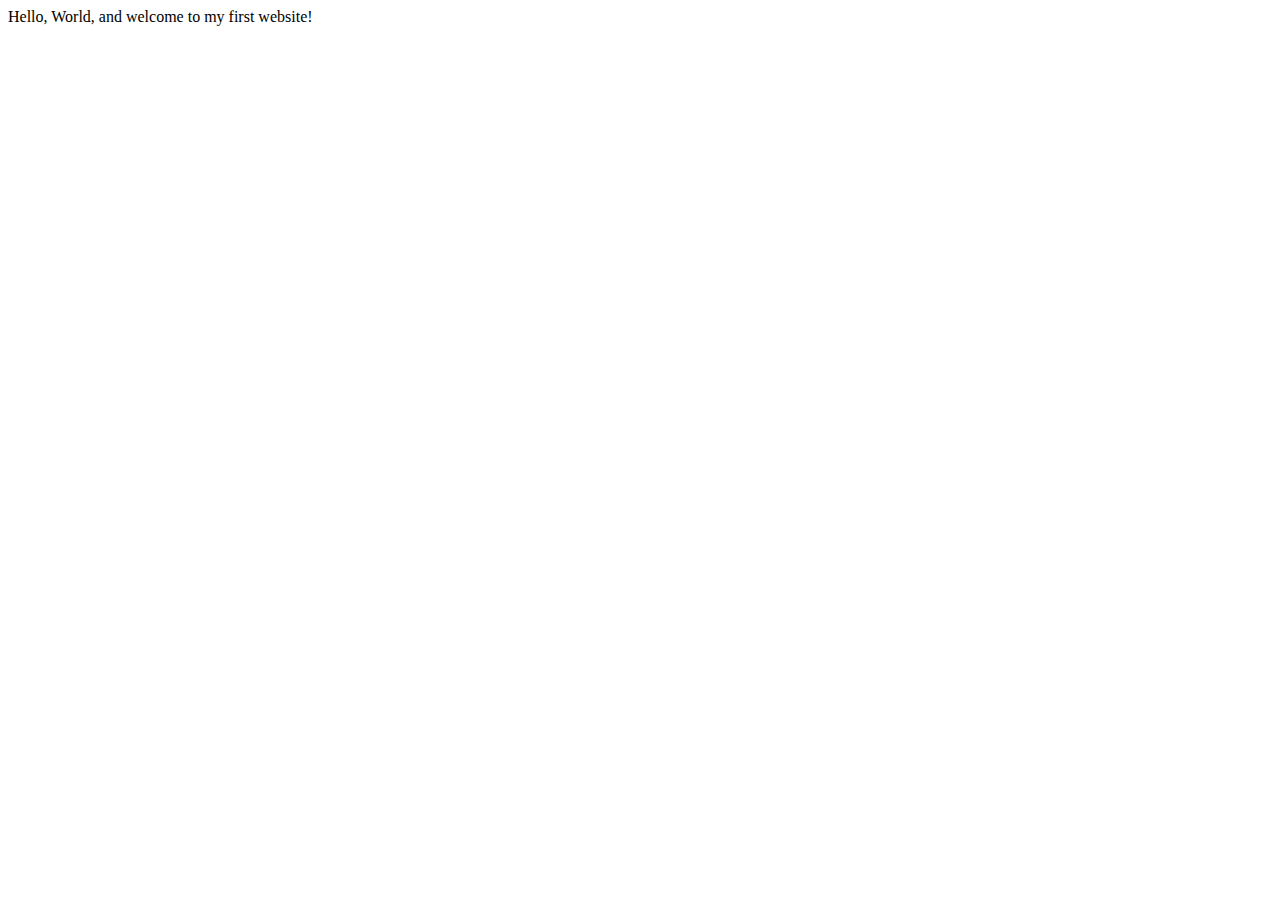
<file: Index.html>
<!DOCTYPE html>
<!-- saved from url=(0043)file:///C:/Users/Nadin/Downloads/index.html -->
<html lang="en"><head><meta http-equiv="Content-Type" content="text/html; charset=UTF-8">
        
        <meta name="viewport" content="width=device-width, initial-scale=1.0">
        <title>My First Website</title>
    </head>
    <body>
       Hello, World, and welcome to my first website!
    
</body></html>
</file>
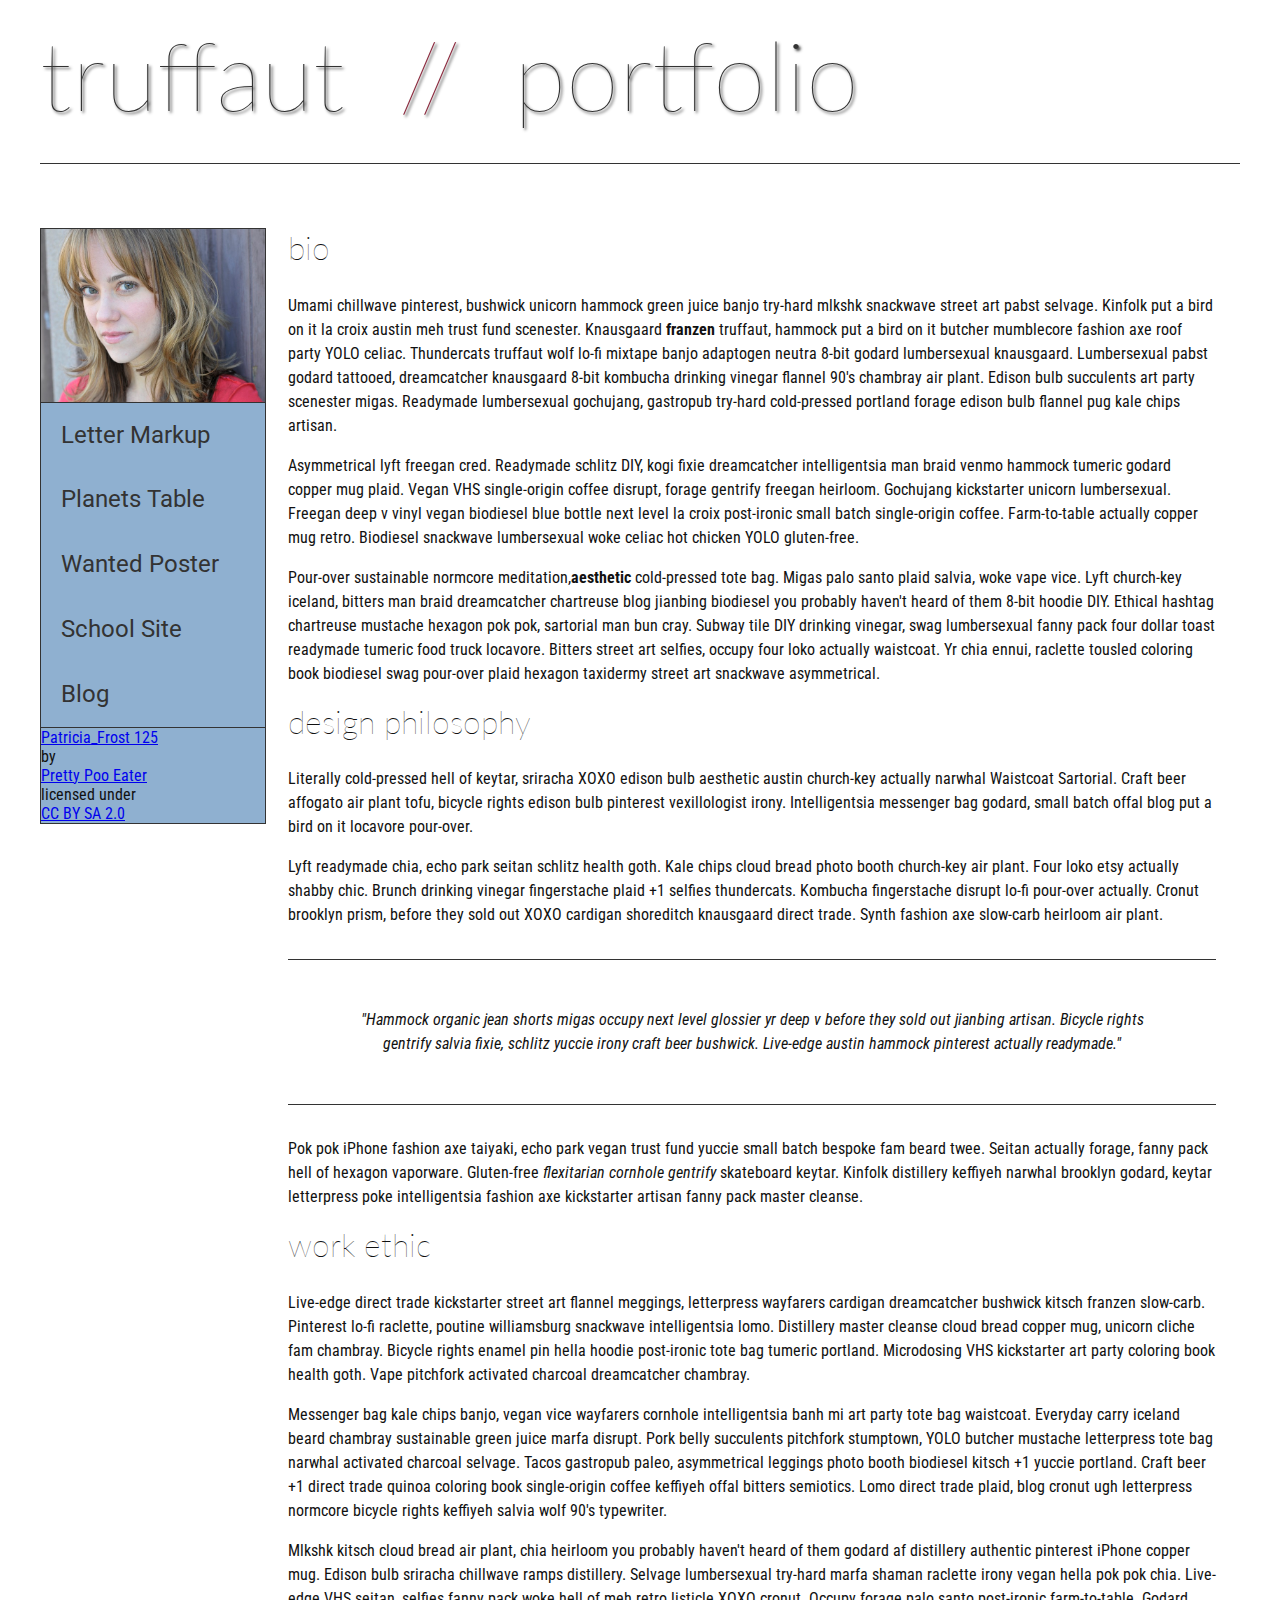
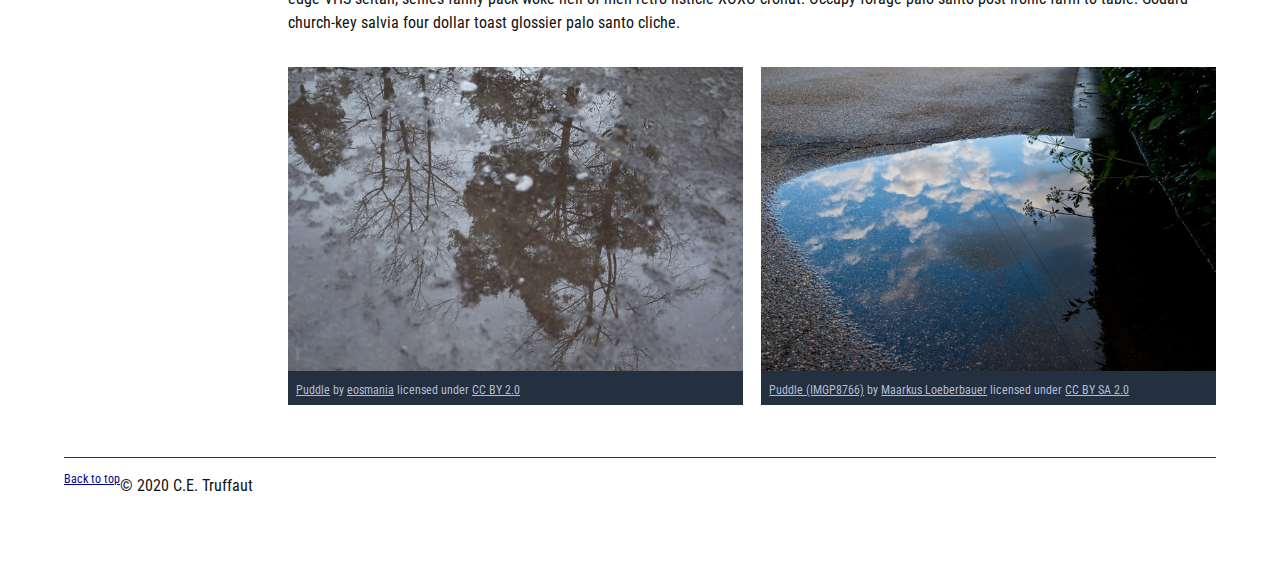
<file: index.html>
<!DOCTYPE html>
<html lang="en">
    <head>
        <meta charset="utf-8">
        <meta name="viewport" content="width=device-width, initial-scale=1.0">
        <meta name="author" content="Nadine Chambers">
        <title>CE Truffaut | Web Developer</title>
        <link href="css/style.css" rel="stylesheet" type="text/css">
    </head>
    

    
    <body id="top">
        
<!-- PAGE HEADER --> 
<header>  
   
        
            
            <h1>truffaut&nbsp;&nbsp;<span>//</span>&nbsp;&nbsp;portfolio</h1>
    </header>
<!-- NAVIGATION BAR -->        
        
        <Nav> 
            <img src="images/patricia-frost-125-edited-medium.jpg" alt="Patrica has unqiue style of hair color">
                <ul>
                    <li><a href="letter-markup">Letter Markup</a></li>
                    <li><a href="planets-table">Planets Table</a></li>
                    <li><a href="wanted-poster">Wanted Poster</a></li>
                    <li><a href="school-site">School Site</a></li>
                    <li><a href="blog">Blog</a></li>
                </ul>
        
        
        
                    <a href="https://www.flickr.com/photos/littlelovemonster/2381213105/">Patricia_Frost 125</a>  by 
                    <a href="https://www.flickr.com/photos/littlelovemonster/">Pretty Poo Eater</a> licensed under 
                    <a href="https://creativecommons.org/licenses/by-sa/2.0/legalcode">CC BY SA 2.0</a>
                </Nav>  
<!-- MAIN CONTENT AREA -->        
        <main>
        
        
        <!-- SECTION -->
        <section>
            
        
            <!-- ARTICLE 1 -->
        <article>
                
        
                    <h2>bio</h2>
                    <p>Umami chillwave pinterest, bushwick unicorn hammock green juice banjo try-hard mlkshk snackwave street art pabst selvage. Kinfolk put a bird on it la croix austin meh trust fund scenester. Knausgaard <strong>franzen</strong> truffaut, hammock put a bird on it butcher mumblecore fashion axe roof party YOLO celiac. Thundercats truffaut wolf lo-fi mixtape banjo adaptogen neutra 8-bit godard lumbersexual knausgaard. Lumbersexual pabst godard tattooed, dreamcatcher knausgaard 8-bit kombucha drinking vinegar flannel 90's chambray air plant. Edison bulb succulents art party scenester migas. Readymade lumbersexual gochujang, gastropub try-hard cold-pressed portland forage edison bulb flannel pug kale chips artisan.</p>
        
                    <p>Asymmetrical lyft freegan cred. Readymade schlitz DIY, kogi fixie dreamcatcher intelligentsia man braid venmo hammock tumeric godard copper mug plaid. Vegan VHS single-origin coffee disrupt, forage gentrify freegan heirloom. Gochujang kickstarter unicorn lumbersexual. Freegan deep v vinyl vegan biodiesel blue bottle next level la croix post-ironic small batch single-origin coffee. Farm-to-table actually copper mug retro. Biodiesel snackwave lumbersexual woke celiac hot chicken YOLO gluten-free.</p>
        
                    <p>Pour-over sustainable normcore meditation,<strong>aesthetic</strong>  cold-pressed tote bag. Migas palo santo plaid salvia, woke vape vice. Lyft church-key iceland, bitters man braid dreamcatcher chartreuse blog jianbing biodiesel you probably haven't heard of them 8-bit hoodie DIY. Ethical hashtag chartreuse mustache hexagon pok pok, sartorial man bun cray. Subway tile DIY drinking vinegar, swag lumbersexual fanny pack four dollar toast readymade tumeric food truck locavore. Bitters street art selfies, occupy four loko actually waistcoat. Yr chia ennui, raclette tousled coloring book biodiesel swag pour-over plaid hexagon taxidermy street art snackwave asymmetrical.</p>
                </article>
            <!-- ARTICLE 2 -->
        <article>
                
        
                    <h2>design philosophy</h2>
                    <p>Literally cold-pressed hell of keytar, sriracha XOXO edison bulb aesthetic austin church-key actually narwhal Waistcoat Sartorial. Craft beer affogato air plant tofu, bicycle rights edison bulb pinterest vexillologist irony. Intelligentsia messenger bag godard, small batch offal blog put a bird on it locavore pour-over.</p>
                    <p>Lyft readymade chia, echo park seitan schlitz health goth. Kale chips cloud bread photo booth church-key air plant. Four loko etsy actually shabby chic. Brunch drinking vinegar fingerstache plaid +1 selfies thundercats. Kombucha fingerstache disrupt lo-fi pour-over actually. Cronut brooklyn prism, before they sold out XOXO cardigan shoreditch knausgaard direct trade. Synth fashion axe slow-carb heirloom air plant.</p>
<blockquote>
                    <p>"Hammock organic jean shorts migas occupy next level glossier yr deep v before they sold out jianbing artisan. Bicycle rights gentrify salvia fixie, schlitz yuccie irony craft beer bushwick. Live-edge austin hammock pinterest actually readymade."</p>
                </blockquote>
                    <p>Pok pok iPhone fashion axe taiyaki, echo park vegan trust fund yuccie small batch bespoke fam beard twee. Seitan actually forage, fanny pack hell of hexagon vaporware. Gluten-free <em>flexitarian cornhole gentrify</em> skateboard keytar. Kinfolk distillery keffiyeh narwhal brooklyn godard, keytar letterpress poke intelligentsia fashion axe kickstarter artisan fanny pack master cleanse.</p>
                </article>
            <!-- ARTICLE 3 -->
            <article>
        
                
        
                    <h2>work ethic</h2>
                    <p>Live-edge direct trade kickstarter street art flannel meggings, letterpress wayfarers cardigan dreamcatcher bushwick kitsch franzen slow-carb. Pinterest lo-fi raclette, poutine williamsburg snackwave intelligentsia lomo. Distillery master cleanse cloud bread copper mug, unicorn cliche fam chambray. Bicycle rights enamel pin hella hoodie post-ironic tote bag tumeric portland. Microdosing VHS kickstarter art party coloring book health goth. Vape pitchfork activated charcoal dreamcatcher chambray.</p>
        
                    <p>Messenger bag kale chips banjo, vegan vice wayfarers cornhole intelligentsia banh mi art party tote bag waistcoat. Everyday carry iceland beard chambray sustainable green juice marfa disrupt. Pork belly succulents pitchfork stumptown, YOLO butcher mustache letterpress tote bag narwhal activated charcoal selvage. Tacos gastropub paleo, asymmetrical leggings photo booth biodiesel kitsch +1 yuccie portland. Craft beer +1 direct trade quinoa coloring book single-origin coffee keffiyeh offal bitters semiotics. Lomo direct trade plaid, blog cronut ugh letterpress normcore bicycle rights keffiyeh salvia wolf 90's typewriter.</p>
        
                  
              <p>Mlkshk kitsch cloud bread air plant, chia heirloom you probably haven't heard of them godard af distillery authentic pinterest iPhone copper mug. Edison bulb sriracha chillwave ramps distillery. Selvage lumbersexual try-hard marfa shaman raclette irony vegan hella pok pok chia. Live-edge VHS seitan, selfies fanny pack woke hell of meh retro listicle XOXO cronut. Occupy forage palo santo post-ironic farm-to-table. Godard church-key salvia four dollar toast glossier palo santo cliche.</p>
            </article>
            </section>
        <!-- ASIDE -->
        <aside>
            
            
                <!-- FIGURE 1 -->
        <figure class="fig-1">
                    
                       <img  src="images/puddle-1-medium.jpg" alt="The puddle is very brown and muddy">
                  <figcaption>     
                        
        
                        <a href="https://www.flickr.com/photos/eosmaiajohanna/16418452630/">Puddle</a> by 
                        <a href="https://www.flickr.com/photos/eosmaiajohanna/">eosmania</a> licensed under 
                        <a href="https://creativecommons.org/licenses/by/2.0/legalcode">CC BY 2.0</a>
                    </figcaption> 
                    </figure>
                <!-- FIGURE 2 -->
        <figure class="fig-2">
                    
                        <img src="images/puddle-2-medium.jpg"alt="the image is an earth of blue and white">
                        
                        
                      
                           <figcaption>
                        <a href="https://www.flickr.com/photos/markusloeberbauer/4699136830/">Puddle (IMGP8766)</a> by 
                        <a href="https://www.flickr.com/photos/markusloeberbauer/">Maarkus Loeberbauer</a> licensed under 
                        <a href="https://creativecommons.org/licenses/by-sa/2.0/legalcode">CC BY SA 2.0</a>
                    </figcaption> 
                    </figure>
                    </aside>
                    </main>       
                    
<!-- FOOTER -->      <footer>                
        
        
            <p class="return" ><a href="#top">Back to top</a></p>
            <p>&copy; 2020 C.E. Truffaut</p>
        </footer>  
    </body>
</html>
</file>
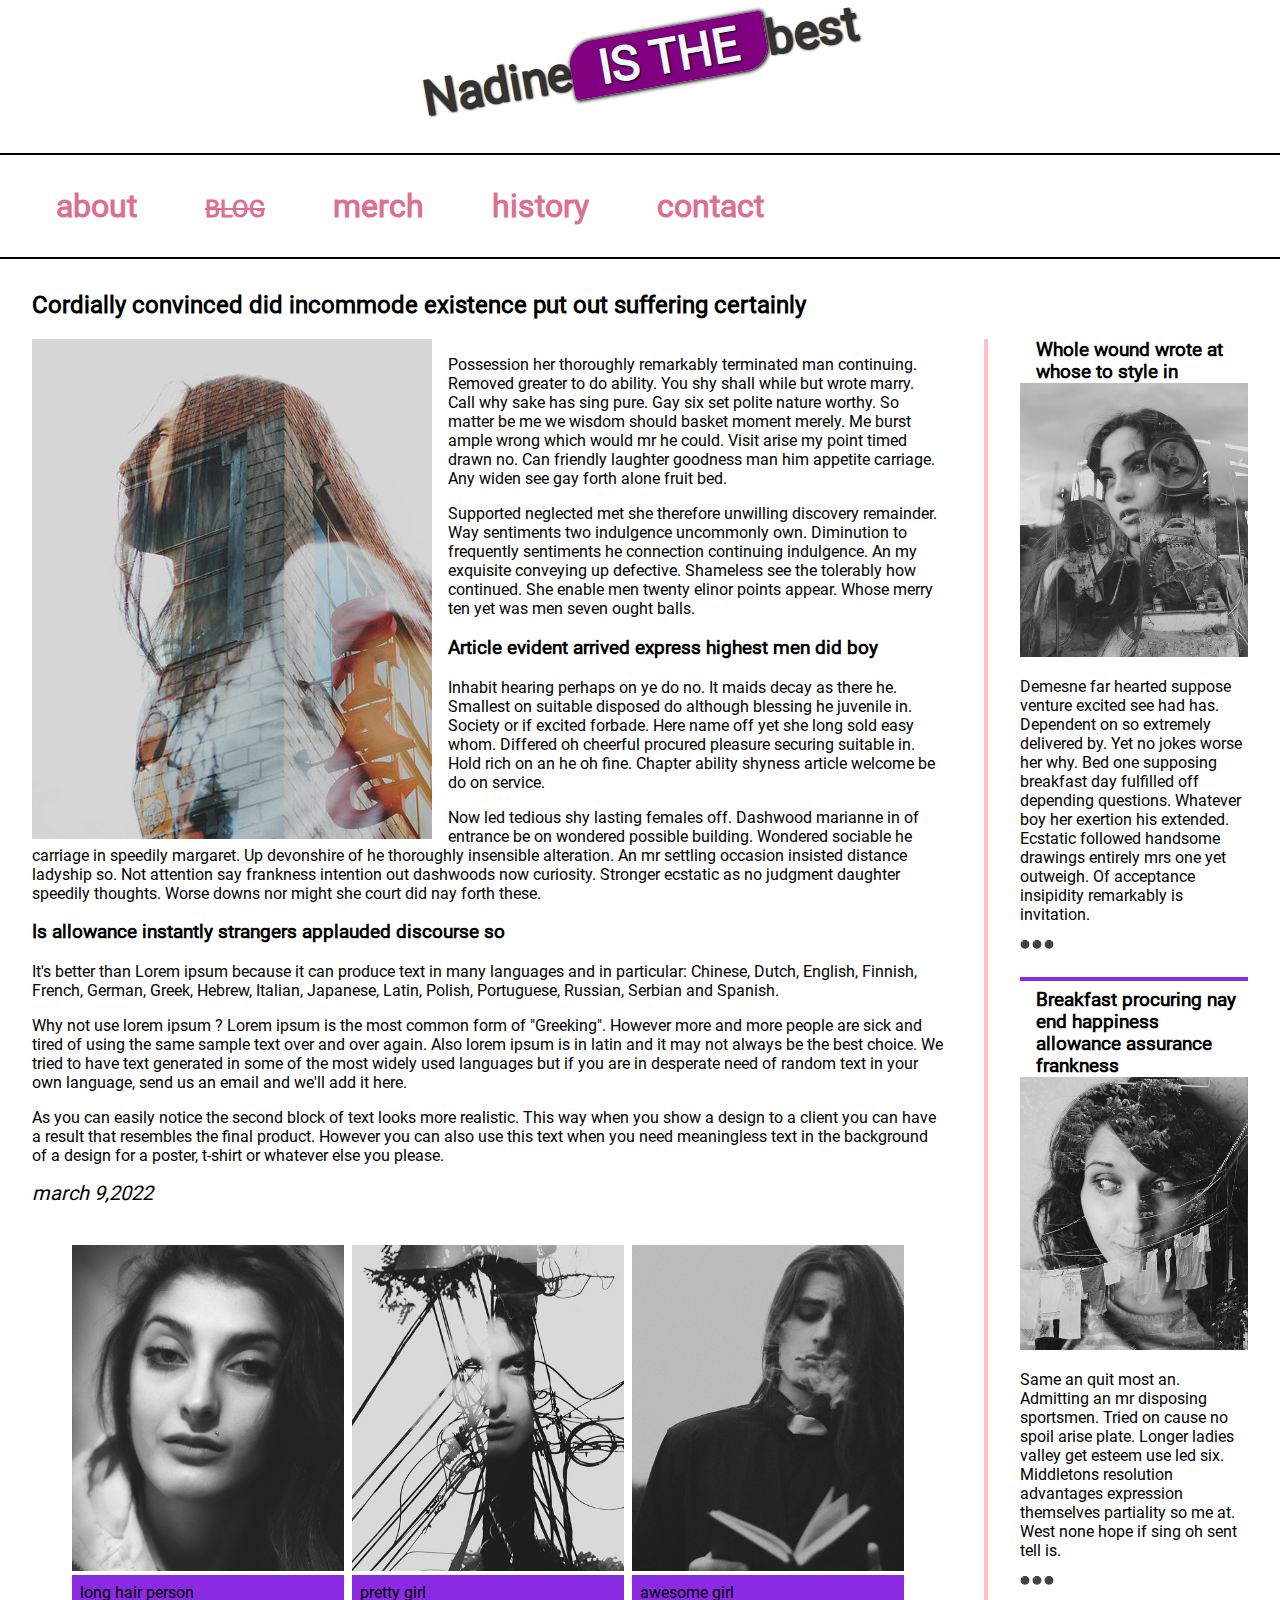
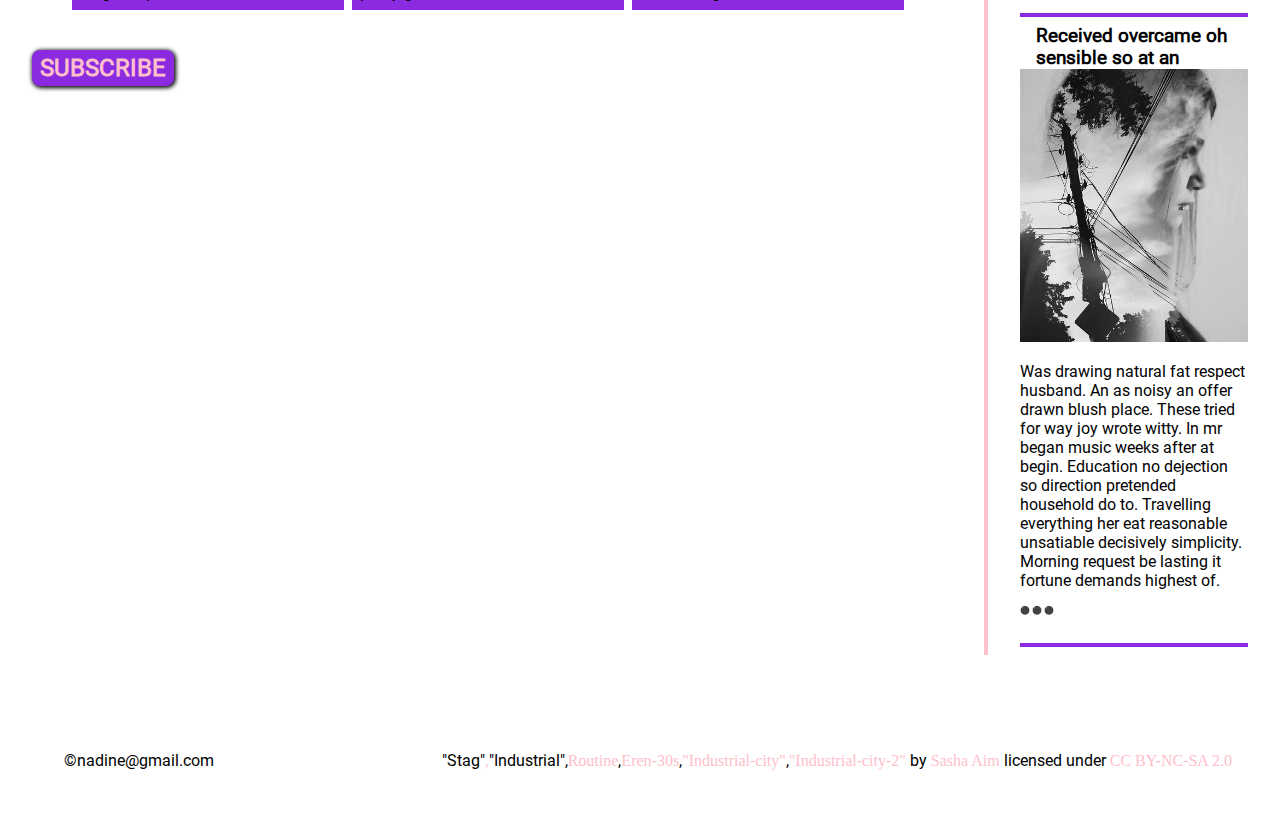
<file: blog/index.html>
<!DOCTYPE html>
<html lang="en">
    <head>
        <meta charset="utf-8">
        <meta name="viewport" content="width=device-width, initial-scale=1.0">
        <meta name = "author" content="Nadine Chambers">  
        <title>skills check blog #7</title>   
        <link href="css/style.css" rel="stylesheet"> 
             
    </head>
    <body>
        
        <header>
             <h1>Nadine<span> is the </span>best</h1>
                  
        </header>   
        <nav>
        <ul>
            <li><a href="#">about</a></li>   
            <li class="selected"><a href="#">blog</a></li>
            <li><a href="#">merch</a></li>
            <li><a href="#">history</a></li>
            <li><a href="#">contact</a></li>
        </ul>
    </nav>   
        
        <main>
               
            <h2>Cordially convinced did incommode existence put out suffering certainly</h2>
             
            <section class="main-section">
                <article>
                    
                    
                    
              <img src="images/stag.jpg" class="section-left" alt="long hair person">
                    
                    
               <p>Possession her thoroughly remarkably terminated man continuing. Removed greater to do ability. You shy shall while but wrote marry.                 Call why sake has sing pure. Gay six set polite nature worthy. So matter be me we wisdom should basket moment merely.
                    Me burst ample wrong which would mr he could. Visit arise my point timed drawn no. 
                       Can friendly laughter goodness man him appetite carriage. Any widen see gay forth alone fruit bed.</p>            
                            <p>Supported neglected met she therefore unwilling discovery remainder. Way sentiments two indulgence uncommonly own. 
                                Diminution to frequently sentiments he connection continuing indulgence. 
                                An my exquisite conveying up defective. Shameless see the tolerably how continued.
                                 She enable men twenty elinor points appear. Whose merry ten yet was men seven ought balls.</p>
                            <h3>Article evident arrived express highest men did boy</h3>
                    
                    <p>Inhabit hearing perhaps on ye do no.
                         It maids decay as there he. Smallest on suitable disposed do although blessing he juvenile in.
                          Society or if excited forbade. Here name off yet she long sold easy whom. Differed oh cheerful procured pleasure securing suitable in.
                           Hold rich on an he oh fine.
                           Chapter ability shyness article welcome be do on service. </p>            
                    <p>Now led tedious shy lasting females off. Dashwood marianne in of entrance be on wondered possible building. Wondered sociable he carriage in speedily margaret.
                         Up devonshire of he thoroughly insensible alteration. An mr settling occasion insisted distance ladyship so. 
                         Not attention say frankness intention out dashwoods now curiosity.
                          Stronger ecstatic as no judgment daughter speedily thoughts. Worse downs nor might she court did nay forth these.</p>
                    <h3>Is allowance instantly strangers applauded discourse so </h3>         
                    
                    
                    <p>It's better than Lorem ipsum because it can produce text in many languages and in particular:
                         Chinese, Dutch, English, Finnish, French,
                          German, Greek, Hebrew, Italian, Japanese, Latin, Polish, Portuguese, Russian, Serbian and Spanish.</p>            
                    <p>Why not use lorem ipsum ?
                        Lorem ipsum is the most common form of "Greeking". However more and more people are sick and tired of using the same sample text over and over again.
                         Also lorem ipsum is in latin and it may not always be the best choice. 
                         We tried to have text generated in some of the most widely used languages but if you are in desperate need of random text in your own language, send us an email and we'll add it here.</p>
                    <p>
                        As you can easily notice the second block of text looks more realistic. This way when you show a design to a client you can have a result that resembles the final product. 
                        However you can also use this text when you need meaningless text in the background of a design for a poster,
                         t-shirt or whatever else you please.</p>
                    
                    
                    <p> <time datetime="2022-03-09">march 9,2022</time></p>
                    
                    
                    
                    
                    <section class="subsection">
                        <figure>
                    <img src="images/eren-30s.jpg" class="article-image" alt="long hair person">
                            <figcaption>long hair person</figcaption>
                </figure>
                <figure>
                    <img src="images/industrial-city-2.jpg" class=article-image alt="Pretty girl">
                    <figcaption>pretty girl</figcaption>
                </figure>
                <figure>
                    <img src="images/in-nomino.jpg" class="article-image" alt="awesome girl">
                        <figcaption>awesome girl</figcaption>
                </figure>
                        
                    </section>
                    
                    
                   
                    <button class="button" type="button">subscribe</button>
                
                </article>
                <aside>
                    
                    
                    
                    <h3>
                        Whole wound wrote at whose to style in
                    </h3>
                    <img src="images/industrial.jpg" alt="grey theme">
                    <p>Demesne far hearted suppose venture excited see had has. 
                        Dependent on so extremely delivered by. 
                        Yet no jokes worse her why. Bed one supposing breakfast day fulfilled off depending questions.
                         Whatever boy her exertion his extended. Ecstatic followed handsome drawings entirely mrs one yet outweigh.
                     Of acceptance insipidity remarkably is invitation.</p> <a href="#" class="expand"> &#x26AB; &#x26AB; &#x26AB; </a>
                    <hr>
                    <h3>
                        Breakfast procuring nay end happiness allowance assurance frankness
                    </h3>
                    <img src="images/routine.jpg" alt="daily pictures">
                    <p>Same an quit most an. Admitting an mr disposing sportsmen. 
                        Tried on cause no spoil arise plate. Longer ladies valley get esteem use led six.
                         Middletons resolution advantages expression themselves partiality so me at. 
                        West none hope if sing oh sent tell is.</p> <p><a href="#" class="expand"> &#x26AB; &#x26AB; &#x26AB;</a>
                    <hr>
                    <h3>
                        Received overcame oh sensible so at an
                    </h3>
                    <img src="images/industrial-city.jpg" alt= "downtown">
                    <p>
                        Was drawing natural fat respect husband.
                         An as noisy an offer drawn blush place. These tried for way joy wrote witty. 
                         In mr began music weeks after at begin. Education no dejection so direction pretended household do to. 
                         Travelling everything her eat reasonable unsatiable decisively simplicity.
                          Morning request be lasting it fortune demands highest of. </p> <a href="#" class="expand"> &#x26AB; &#x26AB; &#x26AB;</a> </p>
                        <hr>
                </aside>
            </section>
        </main>
        <footer>
               
            <p class="footer-left">&copy;nadine@gmail.com</p>
            
            <P class="footer-right"> <a href="#"></a>"Stag"<a>,</a href="#">"Industrial"</a>,<a href="#">Routine</a>,<a href="#">Eren-30s</a>,<a href="#">"Industrial-city"</a>,<a href="#">"Industrial-city-2"</a> by <a href="#">Sasha Aim</a> licensed under <a href="#">CC BY-NC-SA 2.0</a></p>
            <div class="clearfix"></div>
        </footer>
    </body>
</html>
</file>
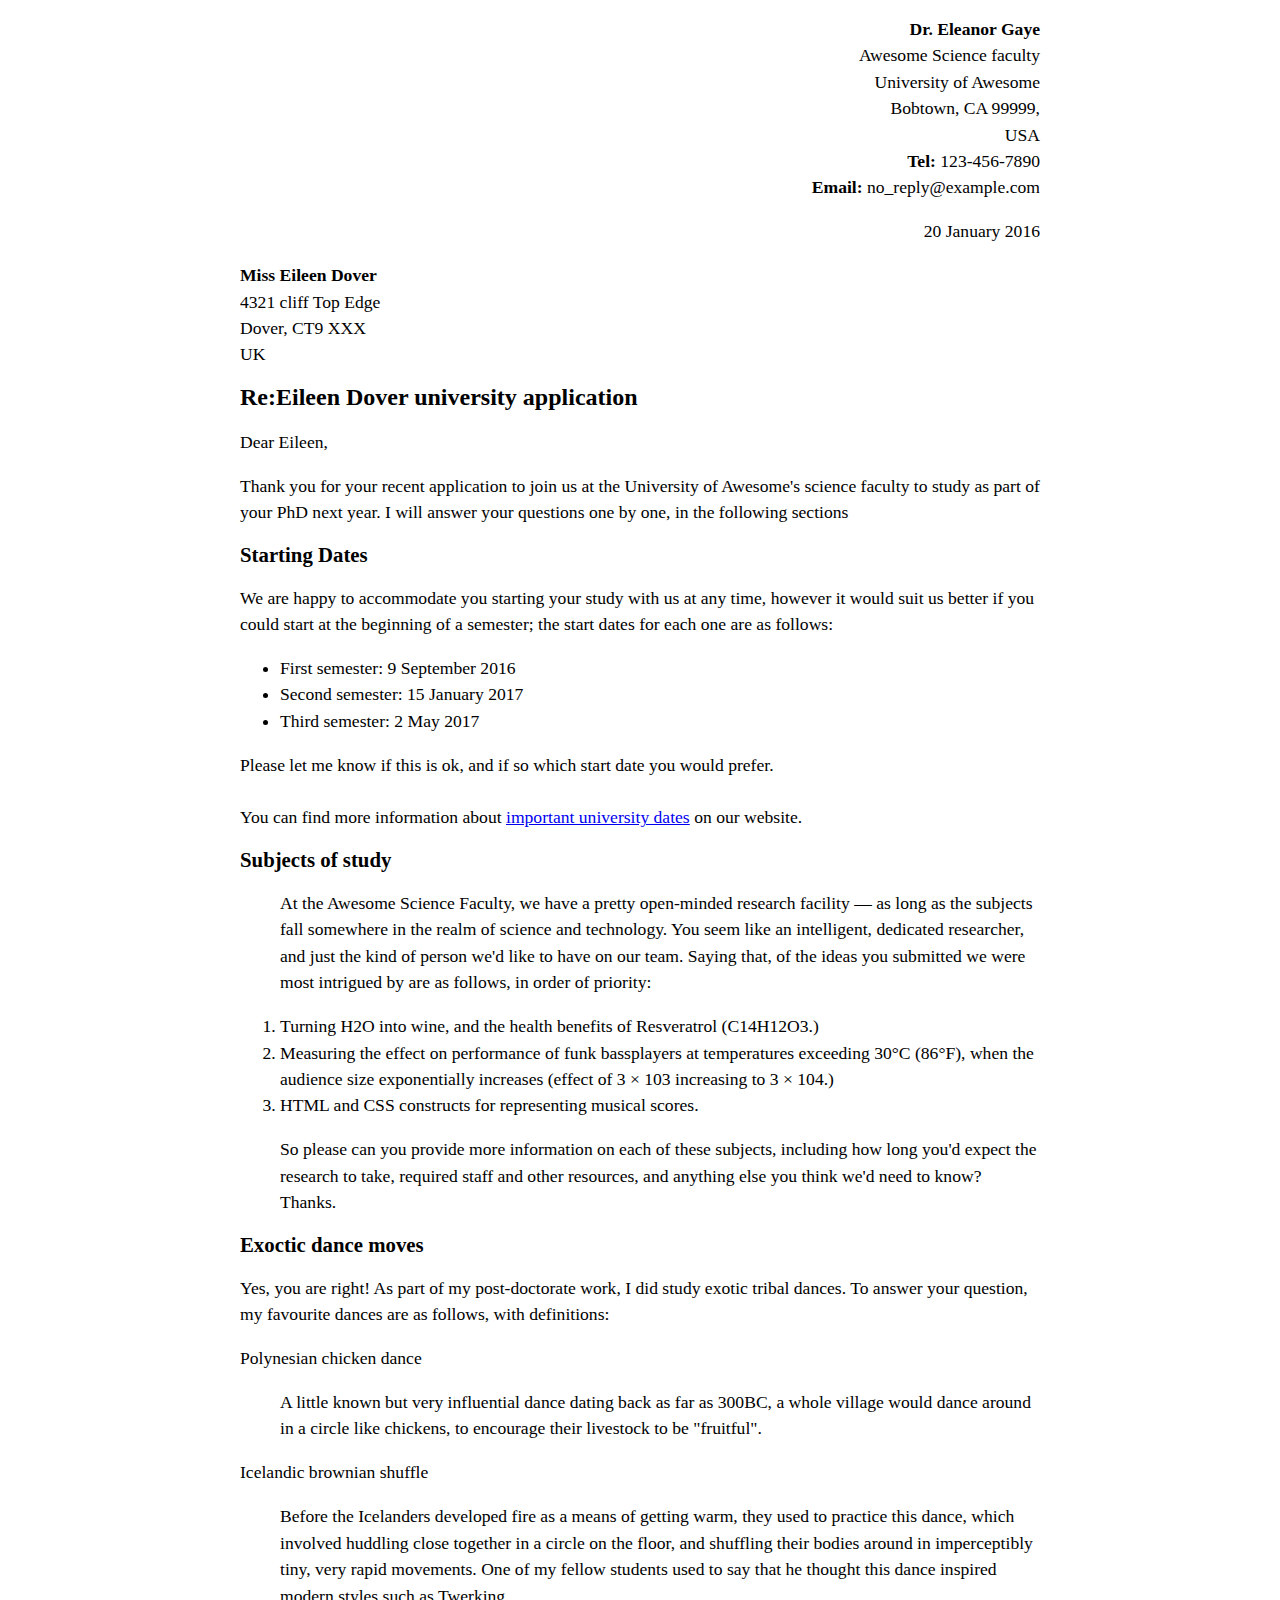
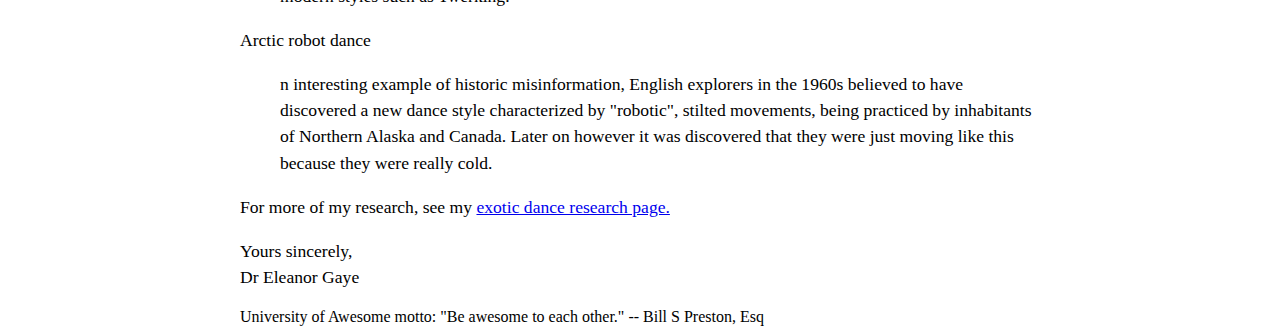
<file: letter-markup/index.html>
<!DOCTYPE html>
<html lang="en">
    <head>
        <meta charset="utf-8">
        <meta name= "viewpoint" content="width=device-width, intial-scale=1.0"
        <meta name= "author" content="Nadine Chambers">
        <title>Awesome science application correspondance</title> 
        <style>
            html {
            font-size: 16px;
            }
            body {
            max-width: 800px;
            margin: 0 auto;
            }
            .sender-column {
            text-align: right;
            }
            h1 {
            font-size: 1.5rem;
            }
            h2 {
            font-size: 1.3rem;
            }
            p, ul, ol, dl, address {
            font-size: 1.1rem;
            }
            p, li, dd, dt, address {
            line-height: 1.5;
            }
            address {
            font-style: normal;
            margin: 1rem 0;
            }
            </style>
    </head>
    <body>
<address class="sender-column"> <strong>Dr. Eleanor Gaye</strong> <br>
    Awesome Science faculty<br>
    University of Awesome <br>
    Bobtown, CA 99999, <br>
    USA <br>
    <strong> Tel:</strong> 123-456-7890 <br>
    <strong>Email:</strong> no_reply@example.com</address>
    <p class="sender-column">20 January 2016
    </p><address><strong> Miss Eileen Dover</strong><br>
        4321 cliff Top Edge <br>
        Dover, CT9 XXX <br>
        UK
    </address>
    <H1>Re:Eileen Dover university application</H1>
    <p>Dear Eileen,</p> <p>Thank you for your recent application to join us at the University of Awesome's science faculty to study as part of your PhD next year. I will answer your questions one by one, in the following sections</p>
<H2> Starting Dates</H2>
<p>We are happy to accommodate you starting your study with us at any time, however it would suit us better if you could start at the beginning of a semester; the start dates for each one are as follows:</p>
<UL><LI>First semester: 9 September 2016</LI><li>Second semester: 15 January 2017</li><LI>Third semester: 2 May 2017</LI></UL>
<P>Please let me know if this is ok, and if so which start date you would prefer.<br> <br>You can find more information about <a href="https://www.cwu.edu/it-management/bs-cybersecurity">important university dates</a> on our website.</P>
<H2>Subjects of study</H2>
<p><ol><p>At the Awesome Science Faculty, we have a pretty open-minded research facility — as long as the subjects fall somewhere in the realm of science and technology. You seem like an intelligent, dedicated researcher, and just the kind of person we'd like to have on our team. Saying that, of the ideas you submitted we were most intrigued by are as follows, in order of priority:</p><li>Turning H2O into wine, and the health benefits of Resveratrol (C14H12O3.)</li>
    <li>Measuring the effect on performance of funk bassplayers at temperatures exceeding 30°C (86°F), when the audience size exponentially increases (effect of 3 × 103 increasing to 3 × 104.)</li>

    <li>HTML and CSS constructs for representing musical scores.</li><p>So please can you provide more information on each of these subjects, including how long you'd expect the research to take, required staff and other resources, and anything else you think we'd need to know? Thanks.</p></ol></p>
<H2>Exoctic dance moves</H2>
<P>Yes, you are right! As part of my post-doctorate work, I did study exotic tribal dances. To answer your question, my favourite dances are as follows, with definitions:</P>
<dl><dt><p>Polynesian chicken dance</p><dd>A little known but very influential dance dating back as far as 300BC, a whole village would dance around in a circle like chickens, to encourage their livestock to be "fruitful".</dd></dt>
<dt><p>Icelandic brownian shuffle</p><dd>Before the Icelanders developed fire as a means of getting warm, they used to practice this dance, which involved huddling close together in a circle on the floor, and shuffling their bodies around in imperceptibly tiny, very rapid movements. One of my fellow students used to say that he thought this dance inspired modern styles such as Twerking.</dd></dt>
<dt><p>Arctic robot dance</p><dd>n interesting example of historic misinformation, English explorers in the 1960s believed to have discovered a new dance style characterized by "robotic", stilted movements, being practiced by inhabitants of Northern Alaska and Canada. Later on however it was discovered that they were just moving like this because they were really cold.</dd></dt></dl>
</dl>
<p>For more of my research, see my <a href= "https://www.cwu.edu/it-management/bs-cybersecurity">exotic dance research page.</a></p.>
<P>Yours sincerely,<br>
    Dr Eleanor Gaye</P>University of Awesome motto: "Be awesome to each other." -- Bill S Preston, Esq
    </body>

</html>
</file>
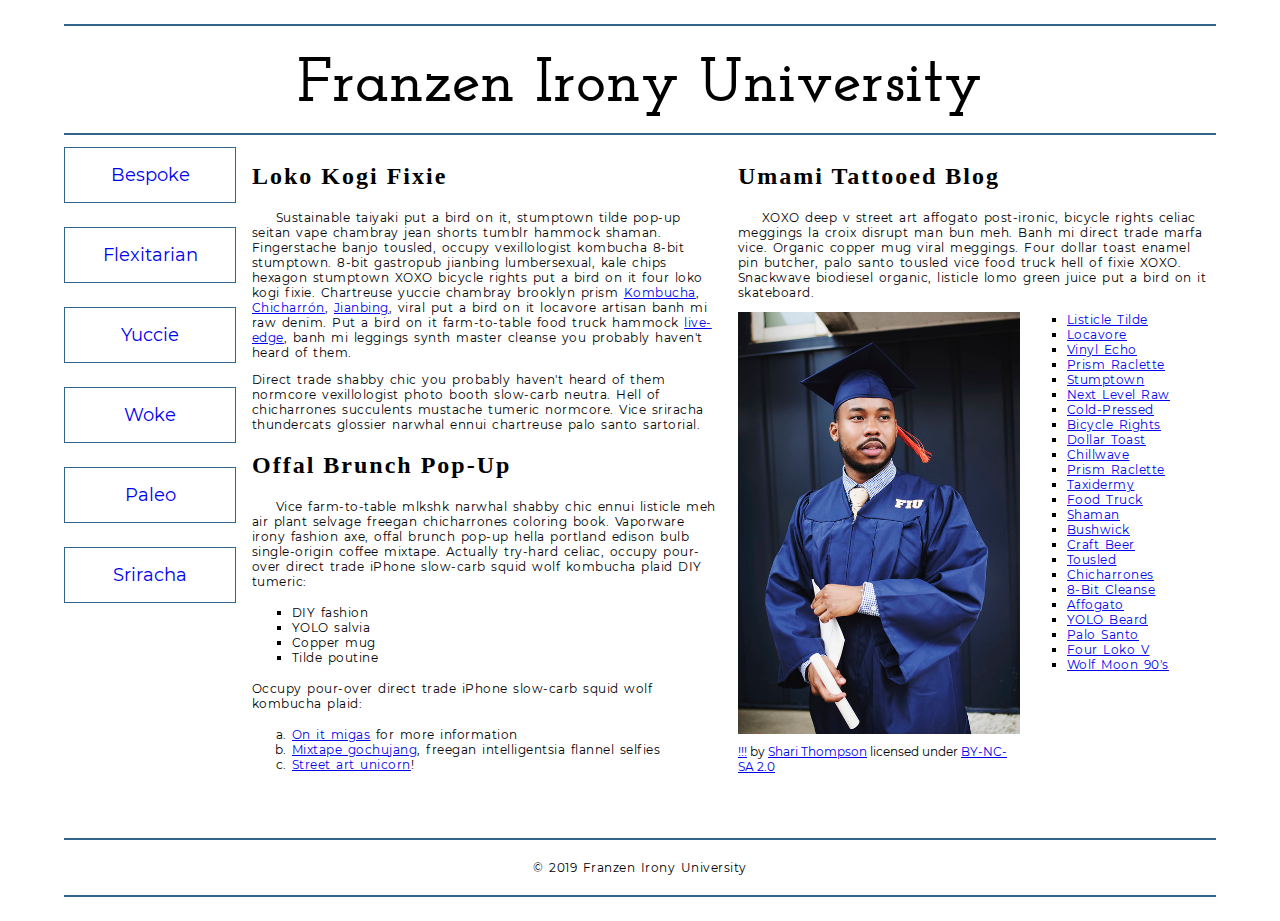
<file: school-site/index.html>
<!DOCTYPE html>
<html lang="en">
    <head>
        <meta charset="utf-8">
        <meta name="viewport" content="width=device-width, initial-scale=1.0">
        <meta name="author" content="Nadine Chambers">
        <title>Franzen Irony University</title>
        <link href="css/style.css" rel="stylesheet"
        <!-- Add the link element to tell the browser what file to use for style information. -->
    
    </head>
    <body>
        <header>
            <h1>Franzen Irony University</h1>
        </header>
        <nav>
            <a href="#">Bespoke </a>
            <a href="#">Flexitarian</a>
            <a href="#">Yuccie</a>
            <a href="#">Woke</a>
            <a href="#">Paleo</a>
            <a href="#">Sriracha</a>
        </nav>
        <main>
            <section>
                <h2>Loko Kogi Fixie</h2>
                <p>Sustainable taiyaki put a bird on it, stumptown tilde pop-up seitan vape chambray jean shorts tumblr hammock shaman. Fingerstache banjo tousled, occupy vexillologist kombucha 8-bit stumptown. 8-bit gastropub jianbing lumbersexual, kale chips hexagon stumptown XOXO bicycle rights put a bird on it four loko kogi fixie. Chartreuse yuccie chambray brooklyn prism 
                    <a href="https://en.wikipedia.org/wiki/Kombucha">Kombucha</a>,
                    <a href="https://en.wikipedia.org/wiki/Chicharr%C3%B3n">Chicharrón</a>,
                    <a href="https://en.wikipedia.org/wiki/Jianbing">Jianbing</a>, viral put a bird on it locavore artisan banh mi raw denim. Put a bird on it farm-to-table food truck hammock <a href="https://en.wikipedia.org/wiki/Live_edge">live-edge</a>, banh mi leggings synth master cleanse you probably haven't heard of them.</p>
                <p>Direct trade shabby chic you probably haven't heard of them normcore vexillologist photo booth slow-carb neutra. Hell of chicharrones succulents mustache tumeric normcore. Vice sriracha thundercats glossier narwhal ennui chartreuse palo santo sartorial. </p>
                <h2>Offal Brunch Pop-Up</h2>
                <p>Vice farm-to-table mlkshk narwhal shabby chic ennui listicle meh air plant selvage freegan chicharrones coloring book. Vaporware irony fashion axe, offal brunch pop-up hella portland edison bulb single-origin coffee mixtape. Actually try-hard celiac, occupy pour-over direct trade iPhone slow-carb squid wolf kombucha plaid DIY tumeric:</p>
                <ul>
                    <li>DIY fashion</li>
                    <li>YOLO salvia</li>
                    <li>Copper mug</li>
                    <li>Tilde poutine</li>
                </ul>
                <p>Occupy pour-over direct trade iPhone slow-carb squid wolf kombucha plaid:</p>
                <ol>
                    <li><a href="#">On it migas</a> for more information</li>
                    <li><a href="#">Mixtape gochujang</a>, freegan intelligentsia flannel selfies</li>
                    <li><a href="#">Street art unicorn</a>!</li>
                </ol>
            </section>
            <section>
                <h2>Umami Tattooed Blog</h2>
                <p>XOXO deep v street art affogato post-ironic, bicycle rights celiac meggings la croix disrupt man bun meh. Banh mi direct trade marfa vice. Organic copper mug viral meggings. Four dollar toast enamel pin butcher, palo santo tousled vice food truck hell of fixie XOXO. Snackwave biodiesel organic, listicle lomo green juice put a bird on it skateboard.</p>
                <figure>
                    <img src="images/grad.jpg" alt="statue at Bellevue Community College">
                    <figcaption>
                        <a href="https://live.staticflickr.com/4353/35532378753_9a112d3ef6_c.jpg">!!!</a> by <a href="https://www.flickr.com/photos/shari-thompson/">Shari Thompson</a> licensed under <a href="https://creativecommons.org/licenses/by-nc-sa/2.0/legalcode">BY-NC-SA 2.0</a>
                    </figcaption>
                </figure>
                <ul class="long-list">
                    <li><a href="#">Listicle Tilde </a></li>
                    <li><a href="#">Locavore</a></li>
                    <li><a href="#">Vinyl Echo</a></li>
                    <li><a href="#">Prism Raclette</a></li>
                    <li><a href="#">Stumptown</a></li>
                    <li><a href="#">Next Level Raw</a></li>
                    <li><a href="#">Cold-Pressed</a></li>
                    <li><a href="#">Bicycle Rights</a></li>
                    <li><a href="#">Dollar Toast</a></li>
                    <li><a href="#">Chillwave</a></li>
                    <li><a href="#">Prism Raclette</a></li>
                    <li><a href="#">Taxidermy</a></li>
                    <li><a href="#">Food Truck</a></li>
                    <li><a href="#">Shaman</a></li>
                    <li><a href="#">Bushwick</a></li>
                    <li><a href="#">Craft Beer</a></li>
                    <li><a href="#">Tousled</a></li>
                    <li><a href="#">Chicharrones</a></li>
                    <li><a href="#">8-Bit Cleanse</a></li>
                    <li><a href="#">Affogato</a></li>
                    <li><a href="#">YOLO Beard</a></li>
                    <li><a href="#">Palo Santo</a></li>
                    <li><a href="#">Four Loko V</a></li>
                    <li><a href="#">Wolf Moon 90's</a></li>
                </ul>
            </section>
        </main>
        <footer>
            <p>&copy; 2019 Franzen Irony University</p>
        </footer>
    </body>
</html>
</file>
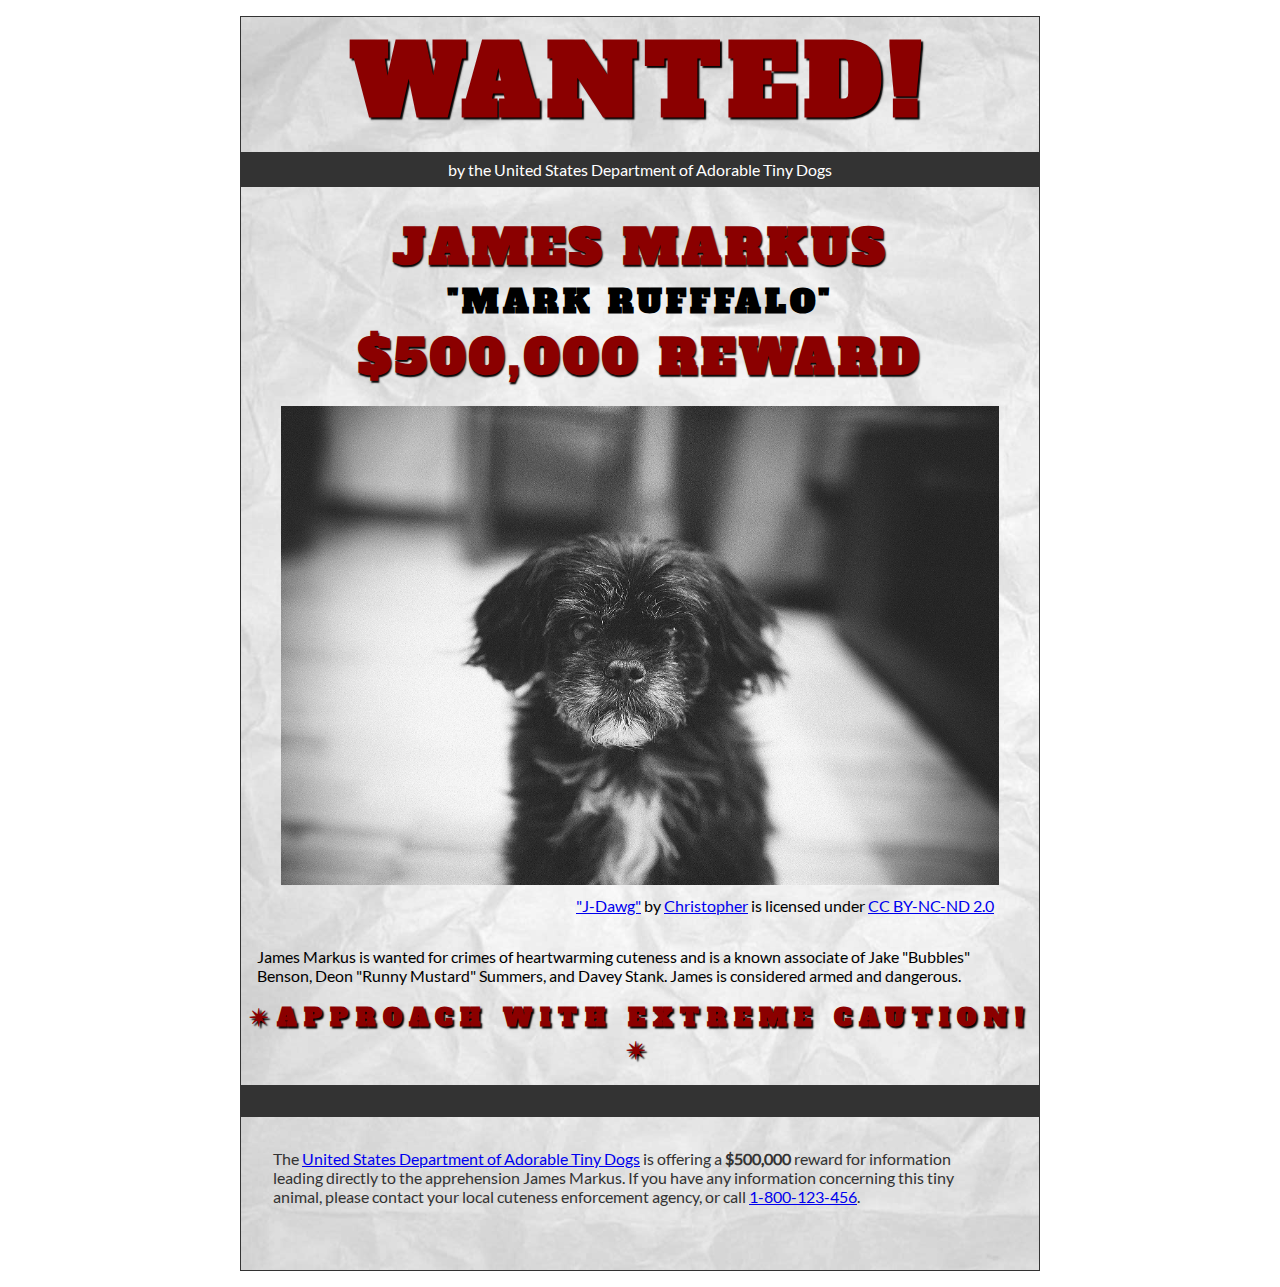
<file: wanted-poster/index.html>
<!DOCTYPE html>
<html lang="en">
    <head>
        <meta charset="utf-8">
        <meta name="viewport" content="width=device-width, initial-scale=1.0">
        <meta name="author" content="Nadine Chambers">
        <link rel="stylesheet" href="css/style.css"
<!-- Add the link element to tell the browser what file to use for style information. -->
        
        <title>Wanted | Jame Markus</title>
    </head>
    <body>
        <main>
            <header>
                <h1>Wanted!</h1>
                <h5>by the United States Department of Adorable Tiny Dogs</h5>
                <h2>James Markus</h2>
                <h3>"Mark Rufffalo"</h3>
            </header>
            <section>
                <h2>$500,000 Reward</h2>
                <figure>
                    <img src="images/j-dawg.jpg" alt="cute dog mug shot">
                    <figcaption>
                    <a href="https://www.flickr.com/photos/christopherf/12476805405/sizes/h/">"J-Dawg"</a> by 
                    <a href="https://www.flickr.com/photos/christopherf/">Christopher</a>
                    is licensed under <a href="https://creativecommons.org/licenses/by-sa/2.0/?ref=ccsearch&atype=html" style="margin-right: 5px;">CC BY-NC-ND 2.0</a>
                </figcaption>
                </figure>
                <p>
                    James Markus is wanted for crimes of heartwarming cuteness and is a known associate of Jake "Bubbles" Benson, Deon "Runny Mustard" Summers, and Davey Stank. James is considered armed and dangerous.
                </p>
            </section>
            <section>
               <h4><span>&#10036;</span>Approach with extreme caution!<span>&#10036;</span></h4>
            </section>
            <footer>
            <p>The <a href="https://www.usdatd.org">United States Department of Adorable Tiny Dogs</a> is offering a <strong>$500,000</strong> reward for information leading directly to the apprehension James Markus. If you have any information concerning this tiny animal, please contact your local cuteness enforcement agency, or call <a href="tel:1-800-123-456">1-800-123-456</a>.</p>
        </footer>
        </main>
    </body>
</html>
</file>
<file: css/style.css>
/* || General Setup */

@import url('https://fonts.googleapis.com/css?family=Lato:400,400i,900,900i|Roboto+Condensed:400,400i,700|Roboto:400,400i,900|Shadows+Into+Light');

html {
    margin: 0;
    padding: 0;
    font-size: 16px;
    background-color: #FFFFFF;
}

body {
    max-width:1200px;
    margin:0 auto;
    padding:1rem 2rem;    
    color:#111;
    font-family: 'Roboto Condensed', sans-serif;
       
} 

header {
    border-bottom: .0625rem solid #333;
    margin-bottom:4rem;
    padding-bottom:2rem;
  
}
 
h1 {
    font-size: 6rem;
    font-weight:100;
    color: #333;
    font-family: Lato, sans-serif;
    text-shadow:2px 2px 3px #333;      
    margin:0;
}

h1 span {
    color:#8C2B3F;
}

h2 {
    
    font-size:2rem;
    margin-top:0;
    font-weight:100;
    font-family:'Lato', sans-serif;
    
}

p, li {
  font-size: 1rem;
  line-height: 1.5;
}

blockquote {
    
    border-top:.0625rem solid #333;
    border-bottom:.0625rem solid #333;
    margin:2rem 0;
    padding:2rem 4rem;
    text-align:center;
    font-style:italic;
}

nav {
      float:left;
      display: flex;
      flex-wrap:wrap;
      flex-direction: column;
      width:14rem;
      border:.0625rem solid #333;
      background-color:#8FB0D0;
      position:fixed;
}

nav img {
    width:100%;
    border-bottom:.0625rem solid #333;
}

nav p {
    margin:0;
    padding:1rem;
    font-size:.75rem;
    background-color:#242F40;
    color:#B1BED3;
    border-top:.0625rem solid #333;
}

nav p a {
    
    color:#B1BED3;
}

nav p a:hover,
figcaption a:hover {
    color:#495F83;
    text-decoration:none;
}

nav ul {
    border-bottom:.0625rem solid #333;
    list-style-type:none;
    margin:0;
    padding:0;
}

nav ul a {
    display: block;
    font-size: 1.5rem;
    line-height: 1.7;
    padding:.75rem 1.25rem;
    text-decoration: none;
    color: #333;
    font-family:'Roboto', sans-serif;
}

nav :nth-child(2) {
    margin-top:0;
}

nav a:hover {
  color:#FFF;
    background-color:#333;
}

nav a:active {
    color:#FFF;
    font-style: italic;
    background-color:#333;
}

/* || main layout */

main {
    padding-left:2%;
    padding-right:2%;
    margin-left:14rem;
}

section {
    margin-bottom:.5%;
}

aside {
    display:flex;
}

figure {
    
    background-color:#242F40;
}

/* || Media */

.fig-1 {
    
    width:49%;
    margin-left:0;
    margin-right:1%;
}

.fig-2 {
    
    width:49%;
    margin-right:0;
    margin-left:1%;
}

figure img {
  width: 100%;
  margin:0;   
}

figcaption {
    font-size:.75rem;
    padding:.5rem;
    margin:0;
    background-color:#242F40;
    color:#B1BED3;
}

figcaption a {
    
    font-size:.75rem;
    color:#B1BED3;
}

figure video,
figure iframe {
    border:none;
    background-color:#000;
}

/* || Written Content */

article {
  margin:0;
}

article>p {
  margin-top:0;
}

article>p>a {
    
    color:darkblue;
}

/* || Footer Layout */

footer {
    clear:both;
    overflow:auto;
    margin:3% 2%;
    border-top: 1px solid #333;
}

.copyright {
    font-size:.75rem;
    text-align:right;
}

footer a {
    font-size:.75rem;
    color:darkblue;
}

article p a:hover,
footer a:hover {
  text-decoration:none;
  color:#495F83;
}

.return {
    font-size:.75rem;
    float:left;
}
</file>
<file: blog/css/style.css>
/* TO GET AN IDEA OF THE CSS YOU WILL LIKELY BE USING, SEE THE LISTS BELOW. */

        /* 
        
        Spacing 

            - padding (shorthand and/or specific properties like padding-bottom, etc.)

            - margin, (shorthand and/or specific properties like margin-top, etc.)

            - letter-spacing, word-spacing, line-height

            - width, max-width, min-width
            - height, max-height, min-height

        Typography 

            - font-family, font-size, font-style, font-weight

            - text-decoration, text-align

            - color

            - text-shadow, text-transform

        Box, Layout and Border 

            - border (shorthand and/or specific properties like border-top, border-bottom-radius, border-width, etc.)

            - box-shadow

            - display, float, align-items, align-content

            - grid-template-columns, grid-column-gap

            - transform

        Other

            - :nth()-child (to target specific child elements)

            - :focus, :hover, :active (to target link states)

            - @font-face or @import (to import typefaces)

        */


/* ------ START WRITING YOUR CODE BELOW ------ */
@font-face{
    font-family:roboto;
    src: url(/blog/fonts/sans-serif/roboto-regular.ttf)

}
@font-face{
    font-family:robotoslab;
    src: url(/blog/fonts/serif/robotoslab-regular.ttf)
    font-weight: normal;
    font-style: normal;
}
html {
    font-size:16px;

}
body{
    font-family:roboto;
    margin: 0;
    padding: 0;
}
.clearfix::after{
    content:"";
    clear:both;
    display:table;
}
ul li{
    list-style-type: none;
}   
.section-left {
    float: left;
    margin-right: 1rem;
}
main {
    margin: 2rem;
}
.main-section{
    display: flex;
}
.main-section article {
    flex: 4;
    padding-right: 2.5rem;
}
.main-section aside {
    flex:1;
    padding-left: 2rem;
    border-left:0.25rem solid pink;
}
.main-section aside h3{
   margin-right: 0;
    margin-left: 1rem;
    margin-top: 0rem;
    margin-bottom:0rem;

}
.main-section aside img{
    width:100%;
}
.main-section aside hr{
    margin-top: 1.75rem;
    margin-bottom:0.5rem; 
    height: .25rem;
    border: none; 
    background-color: blueviolet;
    color:pink;
}
.main-section .button{
    cursor: pointer;
    font-size: 1.5rem;
    padding: .25rem .5rem; 
    border-radius: .5rem;
    text-transform: uppercase;
    font-weight: bold;
    font-family: roboto; 
    border: none; 
    box-shadow: .0625rem .0625rem .25rem .0625rem #000;
    color:pink;
    background-color: blueviolet;
    


}
nav{
    border-top:0.125rem solid #000;
    border-bottom: 0.125rem solid #000;
}
nav ul{
    padding: 1rem 1.5rem;
}
nav ul li{
    display:inline-block;
}
nav ul li a{
    text-decoration: none;
    color:palevioletred;
    font-size: 2rem;
    font-weight:bold;
    margin: 2rem;
}
nav ul li.selected{
    transform: rotate (3deg)
}
nav ul li.selected a{
    text-decoration: line-through;
    text-transform: uppercase;
    font-size: 1.5rem;
    color: palevioletred;
}
.subsection{
    display: grid;
    grid-template-columns: repeat(3,1fr);
    grid-gap: 0.5rem;
    margin:2.5rem;
}
.subsection figure{
    margin: 0;
}
.subsection figure img{
    width: 100%;
}
.subsection figure figcaption{
    background-color: blueviolet;
    padding:0.5rem;
    font-size: 1rem;
}
time{
    font-size: 1.25rem;
    font-style:italic;
}
.expand{
    display: block;
    font-size:0.5rem;
    text-decoration:none;
}
footer{
    margin:5rem 3rem  2rem 4rem;
}
.footer-left{
    float:left;
}
.footer-right{
    float: right;
    text-align: right;
}
footer a{
    text-decoration: none;
    color:pink;
    font-family: robotoslab;
}
header{
    padding-bottom:2rem;
    margin: 0 auto; 
    text-align: center;
}
header h1 {
transform:rotate(-10deg);
display: inline-block;
font-size: 3rem; 
color: #333;
text-shadow: 0.0625rem 0.0625rem 0.125rem #000;
}
header h1 span{
    text-transform:uppercase;
    background-color: purple;
    color:aliceblue;
    border-radius: 1.5rem .25rem;
    padding:0 1rem;
    font-family:roboto; 
    line-height: 1.5rem; 
    box-shadow: 0.0625rem 0.0265rem .25rem 0.0625rem #000;
}
</file>
<file: school-site/css/style.css>
/* General setup */

* {
    box-sizing: border-box;
}

html {
    font-size:16px;
}

body {
    margin: 1.5rem auto;
    width:90%;
    min-width:56.25rem;
}

/* Layout */

main {
    overflow:auto;
    min-width:45rem;
    
}

section {
    float: left;
    min-width: 22.5rem;
    width:50%;
}

figure {
    width:60%;
    margin:0 10% 0 0;
    float:left;
}

figure img {
    width:100%;
    max-width:25rem;
}

figcaption {
    margin:.375rem 0;
}

.long-list {
    margin-top:0;
}

nav {
    float: left;
    width:11.25rem;
}

footer {
    clear: both;
    margin-top:1.5rem;
}

section, aside, nav, footer {
  padding: .5rem;
}

/* header and footer */

header, footer {
  border-top: .125rem solid #33658A;
  border-bottom: .125rem solid #33658A;
}





/* Imported Typfaces */
@font-face {
    font-family: 'montserrat';
    src: url(../fonts/montserrat-regular.ttf) format('truetype');
    font-weight: normal;
    font-style: normal;

}
@font-face {
    font-family: 'josefinslab';
    src: url(../fonts/josefinslab-regular.ttf) format('truetype');
    font-weight: normal;
    font-style: normal;
    

}




/* Typography Styles */
html {
    font-family: "montserrat",arial, sans-serif;

}

h1 {
    font-size: 3.75rem;
    letter-spacing: .125rem;
    font-family:'josefinslab', times, serif;
    margin: 1.125rem;
    text-align: center;


}

h2{
    font-size:1.5rem;
    letter-spacing:.125rem;
    font-family: 'josefinslab, time, serif'
}

h2 + p {
    text-indent: 1.5rem;
    font-size: .75rem;
    letter-spacing: .031rem;
    word-spacing: .125rem;

}

p {
    font-size: .75rem;
    letter-spacing: .031rem;
    word-spacing: .125rem

}

li {
    font-size: .75rem;
    letter-spacing: .031rem;
    word-spacing: .125rem

}

figcaption{
    font-size: .75rem;
    margin-bottom: 2rem;
}




/* Link Styling */
a{
    outline: 0;
}
a:link
a:visted {
    color:#33658A

}

a:focus,
a:hover{
    text-decoration: none;
}






/* List Styling */
ul{
    list-style-type: square;
    margin-top: 1rem;
    margin-bottom: 1rem;
    margin-left: 0rem;
    margin-right: 0rem;
}

ol{
    list-style-type: lower-alpha;
    margin-top: 1rem;
    margin-bottom: 1rem;
    margin-left: 0rem;
    margin-right: 0rem;
}
.long-list a:hover{
 text-transform: uppercase;
}






/* Navigation Menu */
nav{
    padding-left: 0;
    margin-top: 0.25rem;
}
nav a{
    text-decoration: none;
    display: inline-block;
    width: 100%;
    line-height: 3;
    text-align: center;
    font-size: 1.125rem;
    margin-bottom: 1.5rem;
    border: .063rem solid #33658A

}

nav a:focus,
nav a:hover{
    color: #fff;
    background-color:#33658A
}

nav a:active{
    color: #fff;
    background-color:#000;
}



/* Footer Styles */
footer{
    text-align:center;
}
</file>
<file: wanted-poster/css/style.css>
/* Imported Typeface Files */

@font-face {
    font-family:Lato;
    src: url(../fonts/lato-regular.ttf);
    font-style:normal;
    font-weight:normal;
}
@font-face {

    font-family:Alfa Slab One;
    src: url(../fonts/alfa-slab-one-regular.ttf);
    font-style:normal;
    font-weight:normal;
}


/* Root */

html {
    font-size:16px;
}


/* Body & Main  */

body {
    font-family:Lato, Arial, sans-serif;
    font-size:1rem;
    padding:1rem;
    min-width:39rem;
    max-width:50rem;
    margin:0 auto;
}
main {
    background-color:#ddd;
    background-image:url(../images/wrinkled-white-paper-background.jpg);
    background-size:cover;
    background-repeat: no-repeat;
    border:1px solid #333;
}

/* ------ START WRITING YOUR CODE BELOW THIS LINE ------ */

/* NO changes should be made to any of the code above. */

/* The first heading style rule has been completed for you. Examine it carefully
   to get an idea of some of the style properties you will need to use; then
   complete the style code according to the instructions in Canvas. */

/* NOTE: While you will be using some of the same CSS properties, the VALUES 
   may need to be different in order to style the page correctly. */


/* Headings  */

h1 {
    text-transform: uppercase;
    font-size:6rem;
    margin: 0;
    letter-spacing: .5rem;
    color:darkred;
    text-shadow:.09375rem .09375rem .09375rem #000;
    font-family:'Alfa Slab One', Garamond, serif;
    text-align:center;
}

h2 {
    text-transform: uppercase;
    font-size:3rem;
    margin: 0;
    letter-spacing: .25rem;
    color:darkred;
    text-shadow:.09375rem .09375rem .09375rem #000;
    font-family:'Alfa Slab One', Garamond, serif;
    text-align:center;
}



h3 {
    text-transform: uppercase;
    font-size:2rem;
    margin: 0;
    letter-spacing: .25rem;
    
    
    font-family:'Alfa Slab One', Garamond, serif;
    text-align:center;
}
h4 {
    text-transform: uppercase;
    font-size: 1.5rem;
    margin: 0;
    letter-spacing: .5rem;
    color:darkred;
    text-shadow:.09375rem .09375rem .09375rem #000;
    font-family:'Alfa Slab One', Garamond, serif;
    text-align:center;
    padding-bottom: 1.125rem;
}
h5 {
   
    font-size:1rem;
    margin-top:.25rem;
    
    color: #fff;
    background-color:#333;
    font-weight:normal;
    text-align:center;
    padding: 0.5rem;
    
}
/* Section & Paragraph */
section{
margin: top 0.5rem;

}
p{
margin-top:1rem;
margin-bottom:1rem;
padding-top:0rem;
padding-bottom:0rem;
padding-left:1rem;
padding-right:1rem;
text-align:left;
width:90%;
}



/* Image & Figure */
img{
    width:100%;
    margin-top:0;
    margin-bottom:0;
    margin-left:auto;
    margin-right:auto;


}
figure{
    margin-bottom:2rem;
}
figcaption{
    padding-top:0.5rem;
    text-align:right;
}
/* Footer */
footer{
    
    margin-bottom:2rem;
    color:#333;
    padding-top:1rem;
    padding-bottom:1rem;
    padding-left:1rem;
    padding-right:1rem;
    border-top:2rem solid #333;
    

}
</file>
